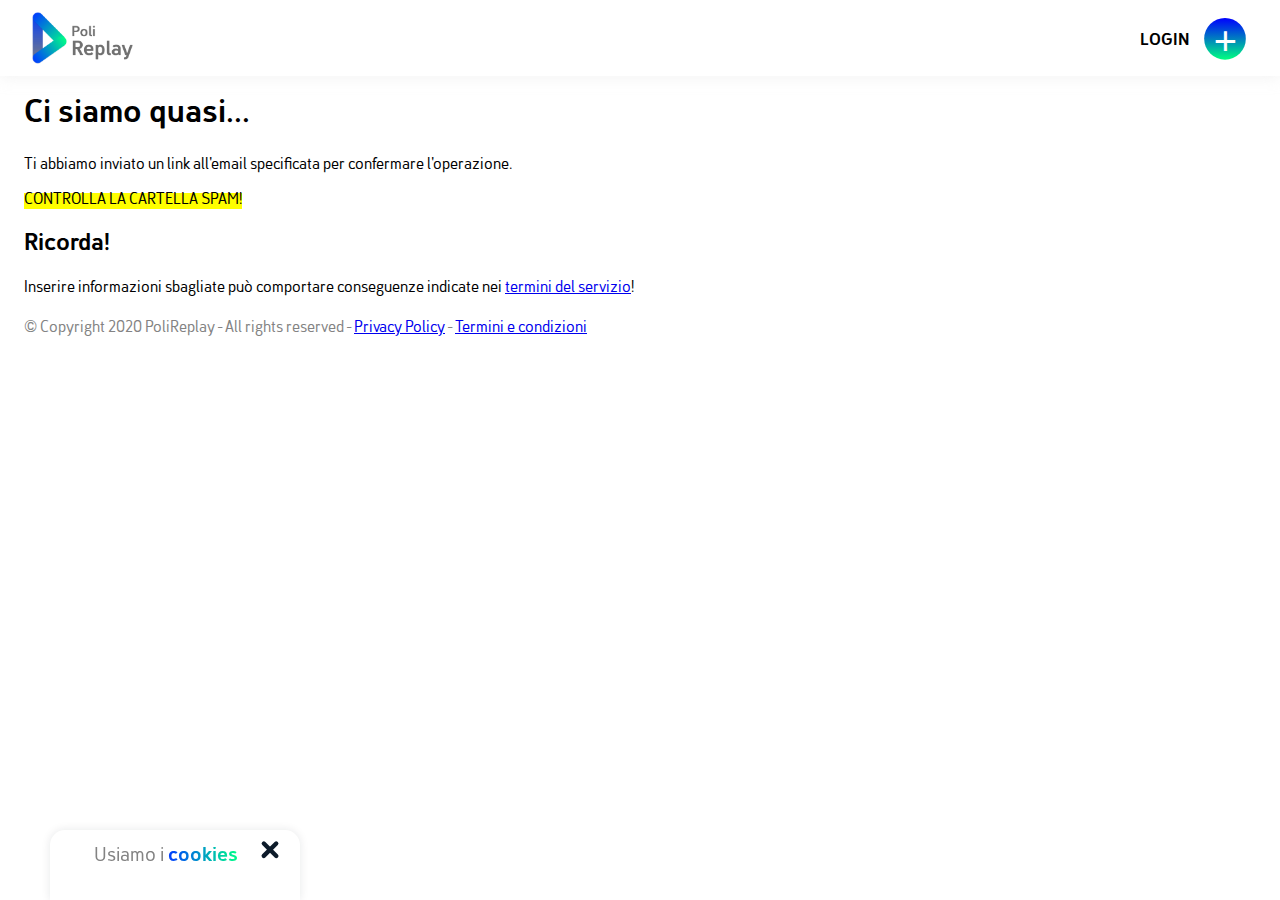
<file: emailconfirm.html>
<!DOCTYPE html>
<html lang="it">
<head>
    <meta charset="UTF-8">
    <title>Conferma via email - PoliReplay</title>
    <meta name="viewport" content="width=device-width, initial-scale=1" />
    <link rel="stylesheet" href="./styles/navbar.css">
    <link rel="stylesheet" href="./styles/footer.css">
    <link rel="stylesheet" href="./styles/cookiesalert.css">
    <script src="scripts/global.js"></script>

    <style>
        h1 { margin-left: 24px; }
        p { margin-left: 24px; }
        h2 { margin-left: 24px; }
    </style>
</head>
<body>
<!-- NAVBAR -->
<div class="NavBar">
    <div class="logo">
        <a href="https://www.polireplay.it">
            <img src="./assets/images/logo.png" alt="Logo" />
        </a>
    </div>
    <div class="menu">
        <ul>
            <!--<a title="PoliReplay Blog" class="purple-blog-btn" href="https://polireplay.it/blog"><p>BLOG</p></a>-->
            <a title="Login" id="login" class="purple-blog-btn" href="https://polireplay.it/login"><p>LOGIN</p></a>
                <a title="Cronologia" id="history" class="purple-blog-btn" href="https://polireplay.it/profile.php"><p>PROFILO</p></a>
                <script>
                    if(document.cookie.includes('PRAC') && document.cookie.includes('PRMC')){
                        document.getElementById('login').remove();
                    }
                    else {
                        document.getElementById('history').remove();
                    }
                </script>
            <!--<select name="lang" id="lang" onchange="language()">
                      <option value="it">🇮🇹</option>
                      <option value="en">🇬🇧</option>
                      <option value="zh">🇨🇳</option>
                  </select>-->
            <a class="purple-no-btn" href="add.html">
                <img id="plus" src="assets/images/plus.svg" alt="Add an event"/>
            </a>
        </ul>
    </div>
</div>

<h1>Ci siamo quasi...</h1>
<p>Ti abbiamo inviato un link all'email specificata per confermare l'operazione.</p>
<p><mark>CONTROLLA LA CARTELLA SPAM!</mark></p>
<h2>Ricorda!</h2>
<p>Inserire informazioni sbagliate può comportare conseguenze indicate nei <a href="termini.html">termini del servizio</a>!</p>

<!-- FOOTER -->
<div id="footbar">
    <p>© Copyright 2020 PoliReplay - All rights reserved -
        <a href="privacy.html" >Privacy Policy</a>
        -
        <a href="termini.html">Termini e condizioni</a>
    </p>
    <div class="cookie-alert">
        <p>Usiamo i
            <a href="privacy.html"> cookies</a>
        </p>
        <img onclick="document.getElementsByClassName('cookie-alert')[0].style.display = 'none';" src="./assets/images/close.svg" alt="close"/>
    </div>
</div>
</body>
</html>
</file>
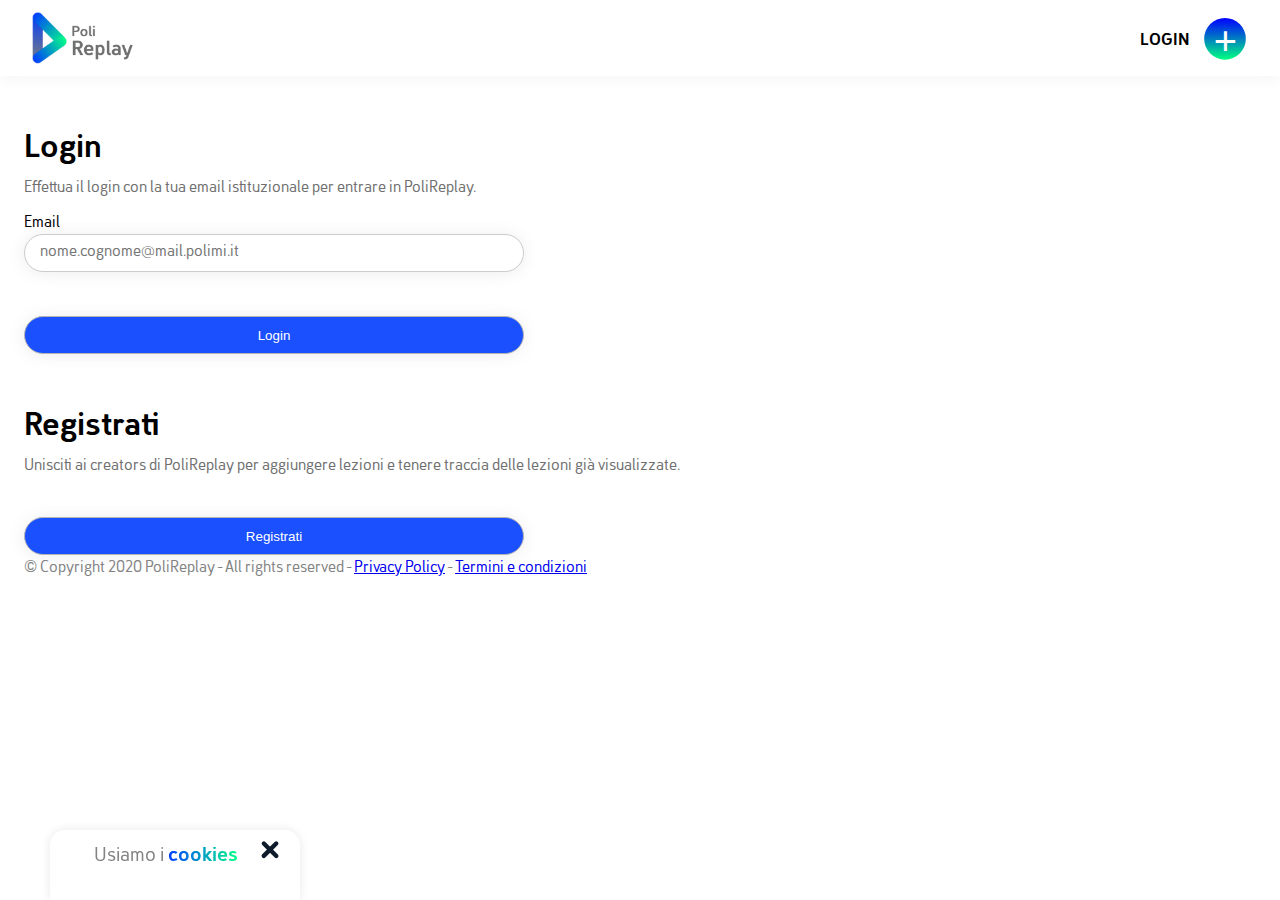
<file: login.html>
<!DOCTYPE html>
<html lang="it">
    <head>
        <title>Login - PoliReplay</title>
        <meta charset="utf-8" />
        <link rel="icon" href="./assets/images/favicon.ico" />
        <meta name="viewport" content="width=device-width, initial-scale=1" />
        <meta
        name="description"
        content="Esegui l'accesso a PoliReplay"
        />
        <link rel="manifest" href="./assets/manifest.json" />
        <meta property="og:type'" content="website">
        <meta property="og:url'" content="www.polireplay.it">
        <meta property="og:title'" content="Cerca e riguarda le lezioni - PoliReplay">
        <meta property="og:image'" content="https://polireplay.it/static/media/logo.f3108e60.png">
        <meta property="og:description'" content="Cerca, filtra e riguarda le lezioni online del Politecnico di Milano. Semplice, gratuito e veloce.">
        <script src="https://ajax.googleapis.com/ajax/libs/jquery/3.5.1/jquery.min.js"></script>
        <script src="./scripts/global.js"></script>
        <link rel="stylesheet" href="./styles/navbar.css">
        <link rel="stylesheet" href="./styles/news.css">
        <link rel="stylesheet" href="./styles/feed.css">
        <link rel="stylesheet" href="./styles/add.css">
        <link rel="stylesheet" href="./styles/footer.css">
        <link rel="stylesheet" href="./styles/cookiesalert.css">
        <script>
            function submit() {
                let email = document.getElementById('candidatura').value;
                if(email !== ''){
                    if(email.includes('@polimi.it') || email.includes('@mail.polimi.it')){
                        window.location.href = "https://polireplay.it/php/addlogin.php?email=" + email;
                    }
                    else {
                        alert('Inserisci solo una email istituzionale')
                    }
                }
                else {
                    alert("E' necessario inserire l'email");
                }
            }
        </script>
    </head>
    <body>
        <!-- NAVBAR -->
        <div class="NavBar">
            <div class="logo">
              <a href="https://www.polireplay.it">
                <img src="./assets/images/logo.png" alt="Logo" />
              </a>
            </div>
            <div class="menu">
              <ul>
                <!--<a title="PoliReplay Blog" class="purple-blog-btn" href="https://polireplay.it/blog"><p>BLOG</p></a>-->
                <a title="Login" id="login" class="purple-blog-btn" href="https://polireplay.it/login"><p>LOGIN</p></a>
                <a title="Cronologia" id="history" class="purple-blog-btn" href="https://polireplay.it/profile.php"><p>PROFILO</p></a>
                <script>
                    if(document.cookie.includes('PRAC') && document.cookie.includes('PRMC')){
                        document.getElementById('login').remove();
                    }
                    else {
                        document.getElementById('history').remove();
                    }
                </script>
                  <!--<select name="lang" id="lang" onchange="language()">
                      <option value="it">🇮🇹</option>
                      <option value="en">🇬🇧</option>
                      <option value="zh">🇨🇳</option>
                  </select>-->
                <a class="purple-no-btn" href="add.html">
                    <img id="plus" src="assets/images/plus.svg" alt="Add an event"/>
                </a>
              </ul>
            </div>
          </div>

        <h1 style="margin-top: 40px; padding-top: 16px; padding-left: 24px; padding-right: 16px; margin-left: 0px; margin-bottom: 0px; margin-right: 0px;" >Login</h1>
        <p style=" padding-left: 24px; padding-right: 16px; margin-top: 10px; color: rgb(112, 112, 112);" >Effettua il login con la tua email istituzionale per entrare in PoliReplay.</p>

        <label for="candidatura" style="margin-left: 24px;">Email</label>
        <input type="email" class="text-input" style="margin-left: 24px; width: calc(100% - 48px) !important; max-width: 500px;" id="candidatura" placeholder="nome.cognome@mail.polimi.it">
        <button id="bottone-login" style="background:rgb(27, 80, 255) !important; color: white; margin-top: 24px; margin-left: 24px; width: calc(100% - 48px) !important; max-width: 500px; height: 38px; box-shadow: 0px 1px 15px rgba(216, 216, 216, 0.473); border: 1px solid rgb(180, 180, 180); border-radius: 19px;" onclick="submit()">Login</button>

        <h1 style="margin-top: 40px; padding-top: 16px; padding-left: 24px; padding-right: 16px; margin-left: 0px; margin-bottom: 0px; margin-right: 0px;" >Registrati</h1>
        <p style=" padding-left: 24px; padding-right: 16px; margin-top: 10px; color: rgb(112, 112, 112);" >Unisciti ai creators di PoliReplay per aggiungere lezioni e tenere traccia delle lezioni già visualizzate.</p>
        <button id="bottone-signup" style="background:rgb(27, 80, 255) !important; color: white; margin-top: 24px; margin-left: 24px; width: calc(100% - 48px) !important; max-width: 500px; height: 38px; box-shadow: 0px 1px 15px rgba(216, 216, 216, 0.473); border: 1px solid rgb(180, 180, 180); border-radius: 19px;" onclick="location.href = 'join.html'">Registrati</button>

        <!-- FOOTER -->
        <div id="footbar">
            <p>© Copyright 2020 PoliReplay - All rights reserved -
                <a href="privacy.html" >Privacy Policy</a>
                -
                <a href="termini.html">Termini e condizioni</a>
            </p>
            <div class="cookie-alert">
                <p>Usiamo i
                    <a href="privacy.html"> cookies</a>
                </p>
                <img onclick="document.getElementsByClassName('cookie-alert')[0].style.display = 'none';" src="./assets/images/close.svg" alt="close"/>
            </div>
        </div>
    </body>
</html>
</file>
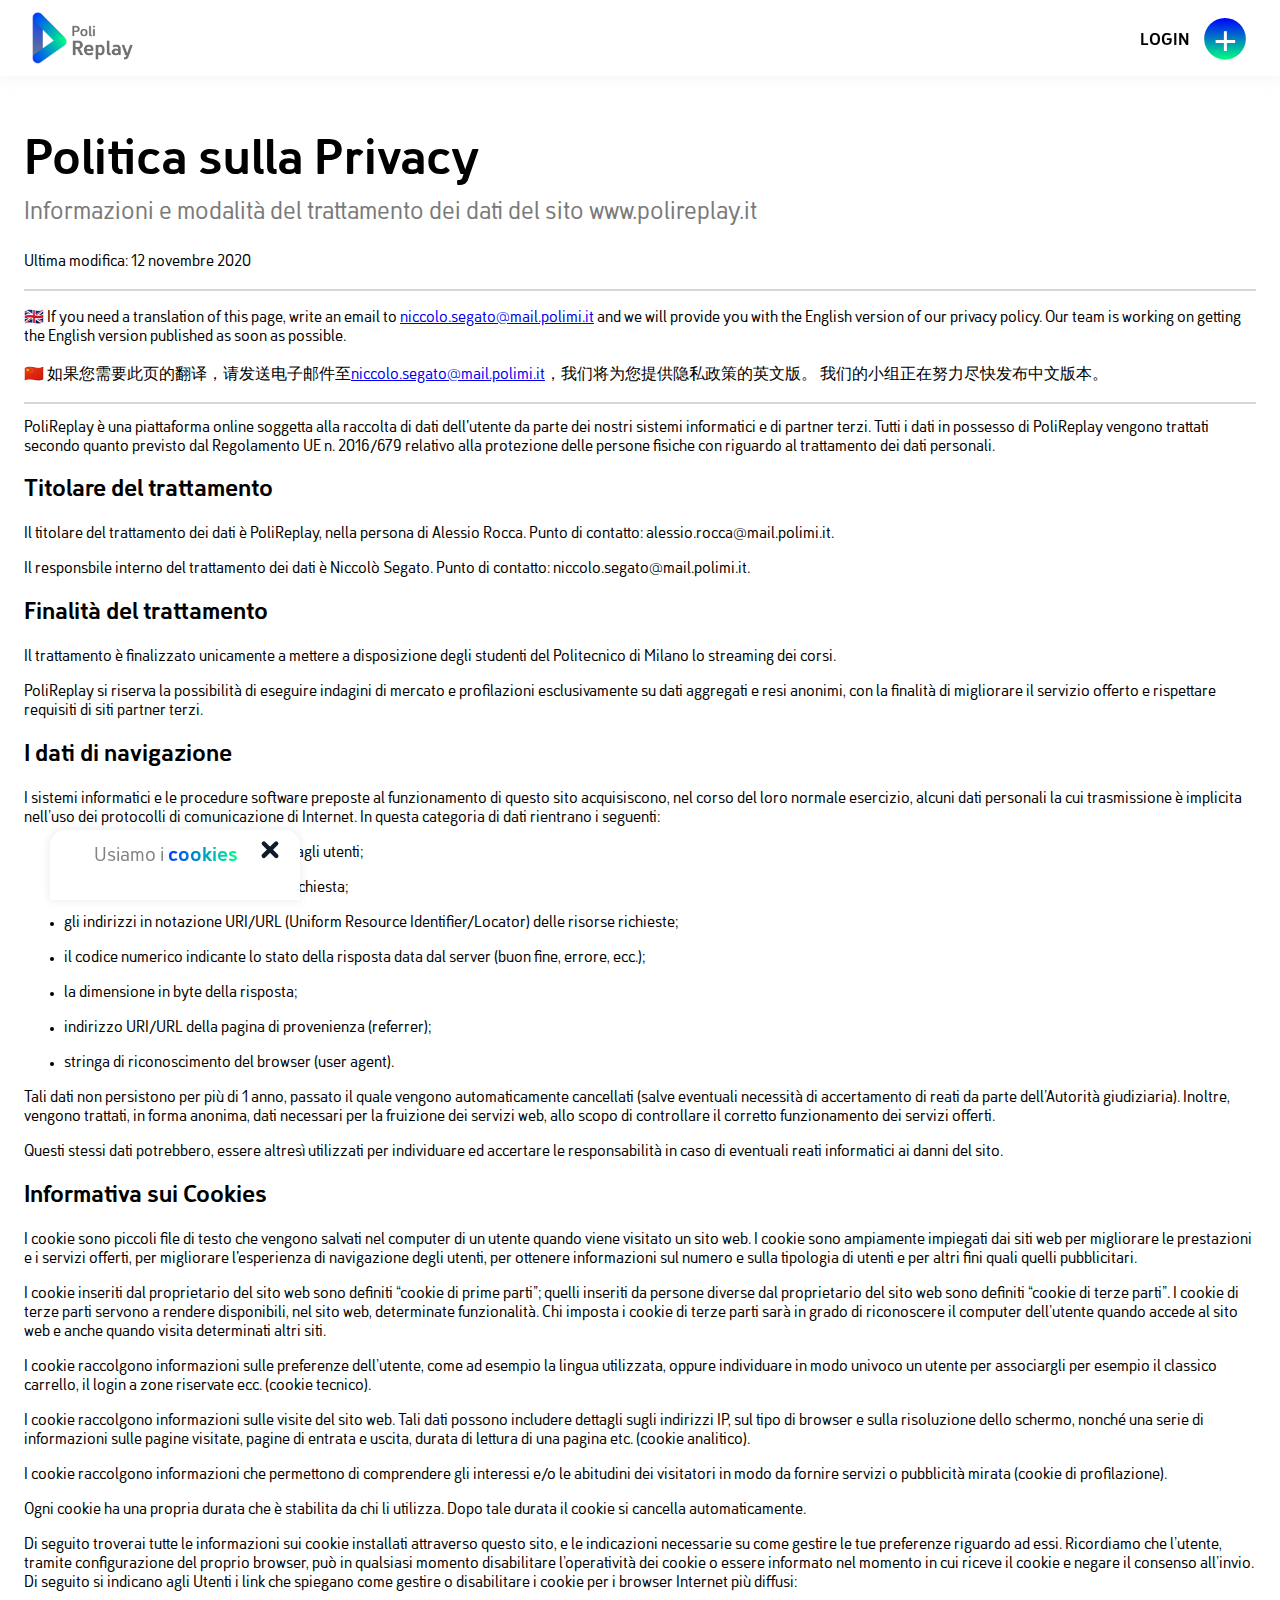
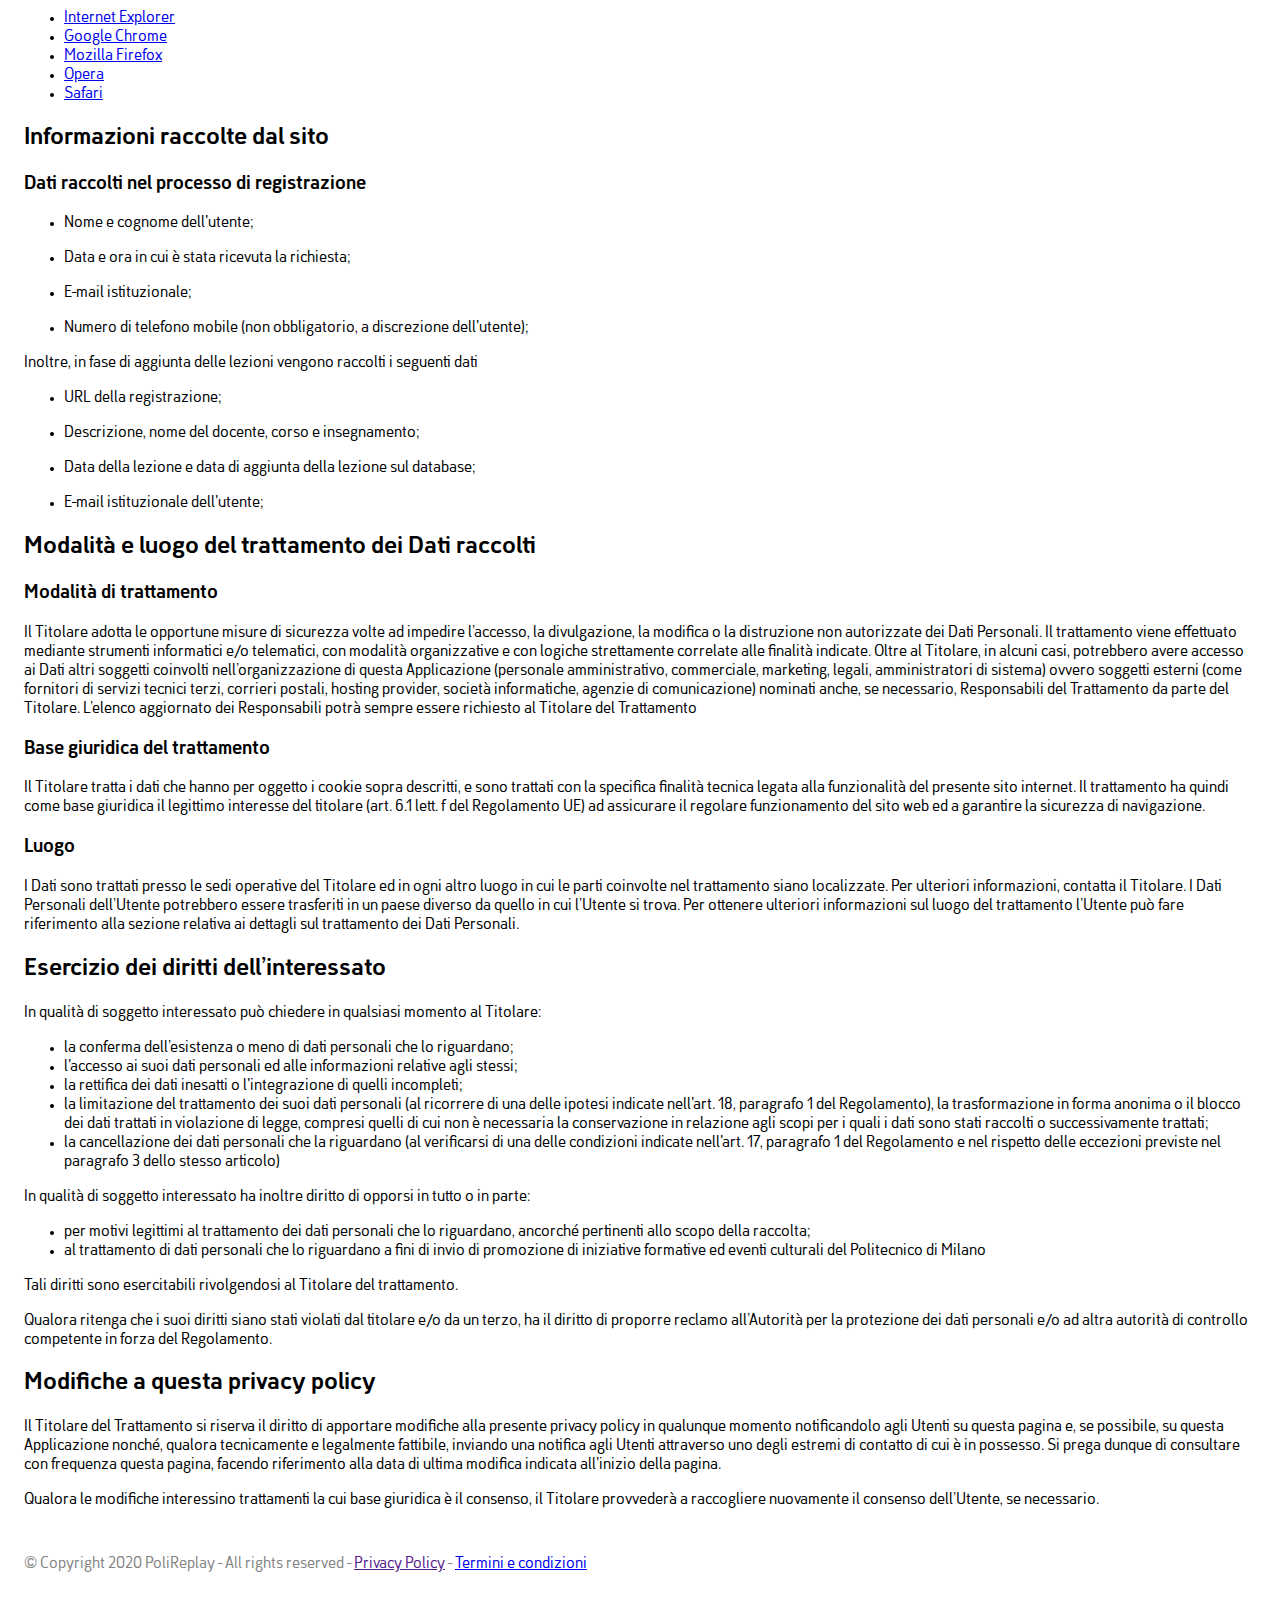
<file: privacy.html>
<!DOCTYPE html>
<html lang="it">
<head>
    <title>Privacy Policy - PoliReplay</title>
    <meta charset="utf-8" />
    <link rel="icon" href="./assets/images/favicon.ico" />
    <meta name="viewport" content="width=device-width, initial-scale=1" />
    <meta
            name="description"
            content="Guarda e aggiungi tutte le lezioni registrate del Politecnico di Milano"
    />
    <link rel="manifest" href="./assets/manifest.json" />
    <meta property="og:type'" content="website">
    <meta property="og:url'" content="www.polireplay.it/privacy">
    <meta property="og:title'" content="Privacy Policy - PoliReplay">
    <meta property="og:image'" content="https://polireplay.it/static/media/logo.f3108e60.png">
    <meta property="og:description'" content="Cerca, filtra e riguarda le lezioni online del Politecnico di Milano. Semplice, gratuito e veloce.">
    <script src="scripts/global.js"></script>
    <link rel="stylesheet" href="./styles/navbar.css">
    <link rel="stylesheet" href="./styles/privacy.css">
    <link rel="stylesheet" href="./styles/footer.css">
    <link rel="stylesheet" href="./styles/cookiesalert.css">
</head>
<body>
<!-- NAVBAR -->
<div class="NavBar">
    <div class="logo">
        <a href="https://www.polireplay.it">
            <img src="./assets/images/logo.png" alt="Logo" />
        </a>
    </div>
    <div class="menu">
        <ul>
            <!--<a title="PoliReplay Blog" class="purple-blog-btn" href="https://polireplay.it/blog"><p>BLOG</p></a>-->
            <a title="Login" id="login" class="purple-blog-btn" href="https://polireplay.it/login"><p>LOGIN</p></a>
                <a title="Cronologia" id="history" class="purple-blog-btn" href="https://polireplay.it/profile.php"><p>PROFILO</p></a>
                <script>
                    if(document.cookie.includes('PRAC') && document.cookie.includes('PRMC')){
                        document.getElementById('login').remove();
                    }
                    else {
                        document.getElementById('history').remove();
                    }
                </script>
            <!--<select name="lang" id="lang" onchange="language()">
                      <option value="it">🇮🇹</option>
                      <option value="en">🇬🇧</option>
                      <option value="zh">🇨🇳</option>
                  </select>-->
            <a class="purple-no-btn" href="add.html">
                <img id="plus" src="assets/images/plus.svg" alt="Add an event"></img>
            </a>
        </ul>
    </div>
</div>

<div class="privacy-container">
    <h1>Politica sulla Privacy</h1>
    <p id="sub-privacy">Informazioni e modalità del trattamento dei dati del sito www.polireplay.it</p>
    <p>Ultima modifica: 12 novembre 2020</p>
    <div class="divider"></div>

    <p>🇬🇧 If you need a translation of this page, write an email to <a href="mailto: niccolo.segato@mail.polimi.it">niccolo.segato@mail.polimi.it</a> and we will provide you with the English version of our privacy policy. Our team is working on getting the English version published as soon as possible.</p>
    <p>🇨🇳 如果您需要此页的翻译，请发送电子邮件至<a href="mailto: niccolo.segato@mail.polimi.it">niccolo.segato@mail.polimi.it</a>，我们将为您提供隐私政策的英文版。 我们的小组正在努力尽快发布中文版本。</p>

    <div class="divider"></div>

    <p>PoliReplay è una piattaforma online soggetta alla raccolta di dati dell'utente da parte dei nostri sistemi informatici e di partner terzi. Tutti i dati in possesso di PoliReplay vengono trattati secondo quanto previsto dal Regolamento UE n. 2016/679 relativo alla protezione delle persone fisiche con riguardo al trattamento dei dati personali.</p>

    <h2>Titolare del trattamento</h2>
    <p>Il titolare del trattamento dei dati è PoliReplay, nella persona di Alessio Rocca. Punto di contatto: alessio.rocca@mail.polimi.it.</p>
    <p>Il responsbile interno del trattamento dei dati è Niccolò Segato. Punto di contatto: niccolo.segato@mail.polimi.it.</p>

    <h2>Finalità del trattamento</h2>
    <p>Il trattamento è finalizzato unicamente a mettere a disposizione degli studenti del Politecnico di Milano lo streaming dei corsi.</p>
    <p>PoliReplay si riserva la possibilità di eseguire indagini di mercato e profilazioni esclusivamente su dati aggregati e resi anonimi, con la finalità di migliorare il servizio offerto e rispettare requisiti di siti partner terzi.</p>

    <h2>I dati di navigazione</h2>
    <p>I sistemi informatici e le procedure software preposte al funzionamento di questo sito acquisiscono, nel corso del loro normale esercizio, alcuni dati personali la cui trasmissione è implicita nell’uso dei protocolli di comunicazione di Internet. In questa categoria di dati rientrano i seguenti:</p>
    <ul>
        <li><p>indirizzi IP dei dispositivi utilizzati dagli utenti;</p></li>
        <li><p>data e ora in cui è stata ricevuta la richiesta;</p></li>
        <li><p>gli indirizzi in notazione URI/URL (Uniform Resource Identifier/Locator) delle risorse richieste;</p></li>
        <li><p>il codice numerico indicante lo stato della risposta data dal server (buon fine, errore, ecc.);</p></li>
        <li><p>la dimensione in byte della risposta;</p></li>
        <li><p>indirizzo URI/URL della pagina di provenienza (referrer);</p></li>
        <li><p>stringa di riconoscimento del browser (user agent).</p></li>
    </ul>
    <p>Tali dati non persistono per più di 1 anno, passato il quale vengono automaticamente cancellati (salve eventuali necessità di accertamento di reati da parte dell’Autorità giudiziaria). Inoltre, vengono trattati, in forma anonima, dati necessari per la fruizione dei servizi web, allo scopo di controllare il corretto funzionamento dei servizi offerti.</p>
    <p>Questi stessi dati potrebbero, essere altresì utilizzati per individuare ed accertare le responsabilità in caso di eventuali reati informatici ai danni del sito.</p>

    <h2>Informativa sui Cookies</h2>
    <p>I cookie sono piccoli file di testo che vengono salvati nel computer di un utente quando viene visitato un sito web. I cookie sono ampiamente impiegati dai siti web per migliorare le prestazioni e i servizi offerti, per migliorare l'esperienza di navigazione degli utenti, per ottenere informazioni sul numero e sulla tipologia di utenti e per altri fini quali quelli pubblicitari.</p>
    <p>I cookie inseriti dal proprietario del sito web sono definiti “cookie di prime parti”; quelli inseriti da persone diverse dal proprietario del sito web sono definiti “cookie di terze parti”. I cookie di terze parti servono a rendere disponibili, nel sito web, determinate funzionalità. Chi imposta i cookie di terze parti sarà in grado di riconoscere il computer dell’utente quando accede al sito web e anche quando visita determinati altri siti.</p>
    <p>I cookie raccolgono informazioni sulle preferenze dell’utente, come ad esempio la lingua utilizzata, oppure individuare in modo univoco un utente per associargli per esempio il classico carrello, il login a zone riservate ecc. (cookie tecnico).</p>
    <p>I cookie raccolgono informazioni sulle visite del sito web. Tali dati possono includere dettagli sugli indirizzi IP, sul tipo di browser e sulla risoluzione dello schermo, nonché una serie di informazioni sulle pagine visitate, pagine di entrata e uscita, durata di lettura di una pagina etc. (cookie analitico).</p>
    <p>I cookie raccolgono informazioni che permettono di comprendere gli interessi e/o le abitudini dei visitatori in modo da fornire servizi o pubblicità mirata (cookie di profilazione).</p>
    <p>Ogni cookie ha una propria durata che è stabilita da chi li utilizza. Dopo tale durata il cookie si cancella automaticamente.</p>
    <p>Di seguito troverai tutte le informazioni sui cookie installati attraverso questo sito, e le indicazioni necessarie su come gestire le tue preferenze riguardo ad essi.
        Ricordiamo che l’utente, tramite configurazione del proprio browser, può in qualsiasi momento disabilitare l’operatività dei cookie o essere informato nel momento in cui riceve il cookie e negare il consenso all’invio. Di seguito si indicano agli Utenti i link che spiegano come gestire o disabilitare i cookie per i browser Internet più diffusi:
    </p>
    <ul>
        <li><a href="http://windows.microsoft.com/it-IT/internet-explorer/delete-manage-cookie">Internet Explorer</a></li>
        <li><a href="https://support.google.com/chrome/answer/95647">Google Chrome</a></li>
        <li><a href="http://support.mozilla.org/it/kb/Gestione%20dei%20cookie">Mozilla Firefox</a></li>
        <li><a href="http://help.opera.com/Windows/10.00/it/cookies.html">Opera</a></li>
        <li><a href="https://support.apple.com/kb/PH19255">Safari</a></li>
    </ul>

    <h2>Informazioni raccolte dal sito</h2>
    <h3>Dati raccolti nel processo di registrazione</h3>
    <ul>
        <li><p>Nome e cognome dell'utente;</p></li>
        <li><p>Data e ora in cui è stata ricevuta la richiesta;</p></li>
        <li><p>E-mail istituzionale;</p></li>
        <li><p>Numero di telefono mobile (non obbligatorio, a discrezione dell'utente);</p></li>
    </ul>
    <p>Inoltre, in fase di aggiunta delle lezioni vengono raccolti i seguenti dati</p>
    <ul>
        <li><p>URL della registrazione;</p></li>
        <li><p>Descrizione, nome del docente, corso e insegnamento;</p></li>
        <li><p>Data della lezione e data di aggiunta della lezione sul database;</p></li>
        <li><p>E-mail istituzionale dell'utente;</p></li>
    </ul>

    <h2>Modalità e luogo del trattamento dei Dati raccolti</h2>
    <h3>Modalità di trattamento</h3>
    <p>Il Titolare adotta le opportune misure di sicurezza volte ad impedire l’accesso, la divulgazione, la modifica o la distruzione non autorizzate dei Dati Personali. Il trattamento viene effettuato mediante strumenti informatici e/o telematici, con modalità organizzative e con logiche strettamente correlate alle finalità indicate. Oltre al Titolare, in alcuni casi, potrebbero avere accesso ai Dati altri soggetti coinvolti nell’organizzazione di questa Applicazione (personale amministrativo, commerciale, marketing, legali, amministratori di sistema) ovvero soggetti esterni (come fornitori di servizi tecnici terzi, corrieri postali, hosting provider, società informatiche, agenzie di comunicazione) nominati anche, se necessario, Responsabili del Trattamento da parte del Titolare. L’elenco aggiornato dei Responsabili potrà sempre essere richiesto al Titolare del Trattamento</p>
    <h3>Base giuridica del trattamento</h3>
    <p>Il Titolare tratta i dati che hanno per oggetto i cookie sopra descritti, e sono trattati con la specifica finalità tecnica legata alla funzionalità del presente sito internet. Il trattamento ha quindi come base giuridica il legittimo interesse del titolare (art. 6.1 lett. f del Regolamento UE) ad assicurare il regolare funzionamento del sito web ed a garantire la sicurezza di navigazione.</p>
    <h3>Luogo</h3>
    <p>I Dati sono trattati presso le sedi operative del Titolare ed in ogni altro luogo in cui le parti coinvolte nel trattamento siano localizzate. Per ulteriori informazioni, contatta il Titolare. I Dati Personali dell’Utente potrebbero essere trasferiti in un paese diverso da quello in cui l’Utente si trova. Per ottenere ulteriori informazioni sul luogo del trattamento l’Utente può fare riferimento alla sezione relativa ai dettagli sul trattamento dei Dati Personali.</p>

    <h2>Esercizio dei diritti dell’interessato</h2>
    <p>In qualità di soggetto interessato può chiedere in qualsiasi momento al Titolare:</p>
    <ul>
        <li>la conferma dell’esistenza o meno di dati personali che lo riguardano;</li>
        <li>l'accesso ai suoi dati personali ed alle informazioni relative agli stessi;</li>
        <li>la rettifica dei dati inesatti o l'integrazione di quelli incompleti;</li>
        <li>la limitazione del trattamento dei suoi dati personali (al ricorrere di una delle ipotesi indicate nell'art. 18, paragrafo 1 del Regolamento), la trasformazione in forma anonima o il blocco dei dati trattati in violazione di legge, compresi quelli di cui non è necessaria la conservazione in relazione agli scopi per i quali i dati sono stati raccolti o successivamente trattati;</li>
        <li>la cancellazione dei dati personali che la riguardano (al verificarsi di una delle condizioni indicate nell'art. 17, paragrafo 1 del Regolamento e nel rispetto delle eccezioni previste nel paragrafo 3 dello stesso articolo)</li>
    </ul>
    <p>In qualità di soggetto interessato ha inoltre diritto di opporsi in tutto o in parte:</p>
    <ul>
        <li>per motivi legittimi al trattamento dei dati personali che lo riguardano, ancorché pertinenti allo scopo della raccolta;</li>
        <li>al trattamento di dati personali che lo riguardano a fini di invio di promozione di iniziative formative ed eventi culturali del Politecnico di Milano</li>
    </ul>
    <p>Tali diritti sono esercitabili rivolgendosi al Titolare del trattamento.</p>
    <p>Qualora ritenga che i suoi diritti siano stati violati dal titolare e/o da un terzo, ha il diritto di proporre reclamo all’Autorità per la protezione dei dati personali e/o ad altra autorità di controllo competente in forza del Regolamento.</p>

    <h2>Modifiche a questa privacy policy</h2>
    <p>Il Titolare del Trattamento si riserva il diritto di apportare modifiche alla presente privacy policy in qualunque momento notificandolo agli Utenti su questa pagina e, se possibile, su questa Applicazione nonché, qualora tecnicamente e legalmente fattibile, inviando una notifica agli Utenti attraverso uno degli estremi di contatto di cui è in possesso. Si prega dunque di consultare con frequenza questa pagina, facendo riferimento alla data di ultima modifica indicata all'inizio della pagina.</p>
    <p>Qualora le modifiche interessino trattamenti la cui base giuridica è il consenso, il Titolare provvederà a raccogliere nuovamente il consenso dell’Utente, se necessario.</p>

</div>

<!-- FOOTER -->
<div id="footbar">
    <p>© Copyright 2020 PoliReplay - All rights reserved -
        <a href="" >Privacy Policy</a>
        -
        <a href="termini.html">Termini e condizioni</a>
    </p>
    <div class="cookie-alert">
        <p>Usiamo i
            <a href="privacy.html"> cookies</a>
        </p>
        <img onclick="document.getElementsByClassName('cookie-alert')[0].style.display = 'none';" src="./assets/images/close.svg" alt="close"/>
    </div>
</div>

</body>
</html>
</file>
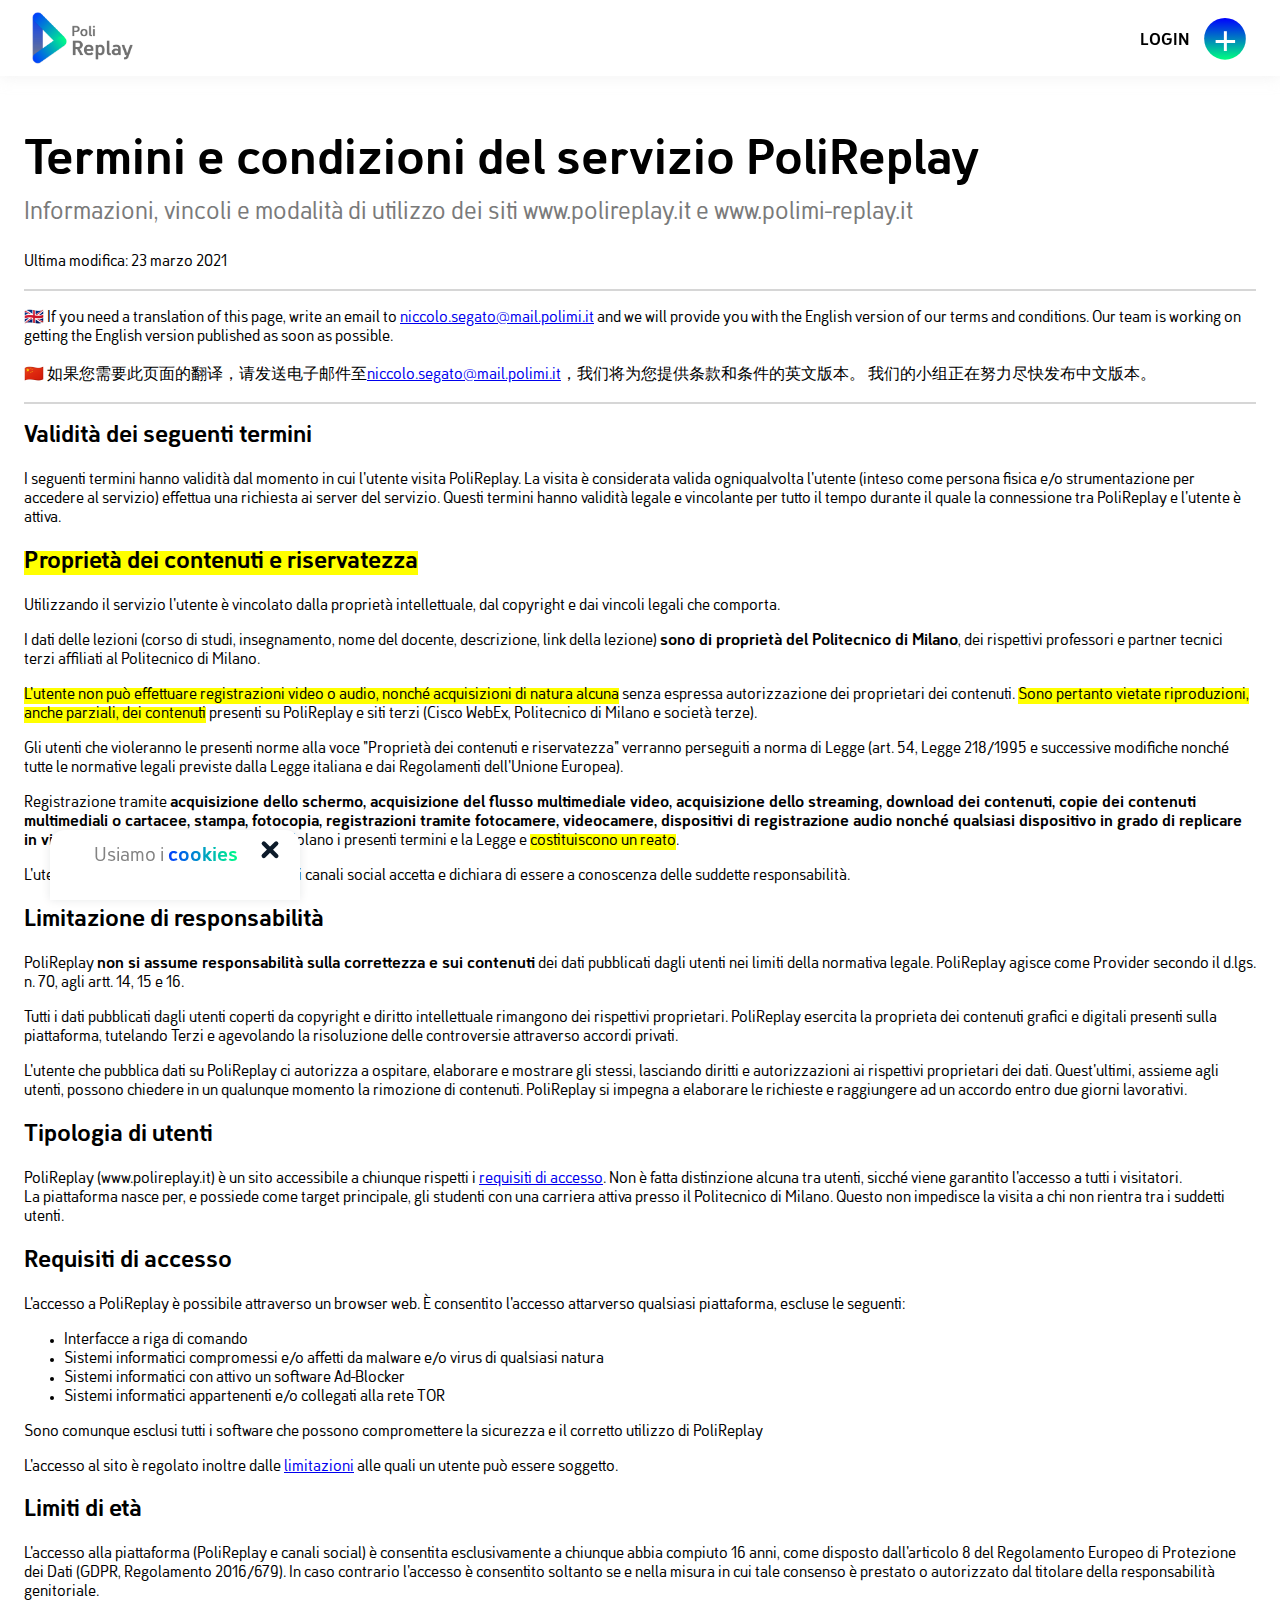
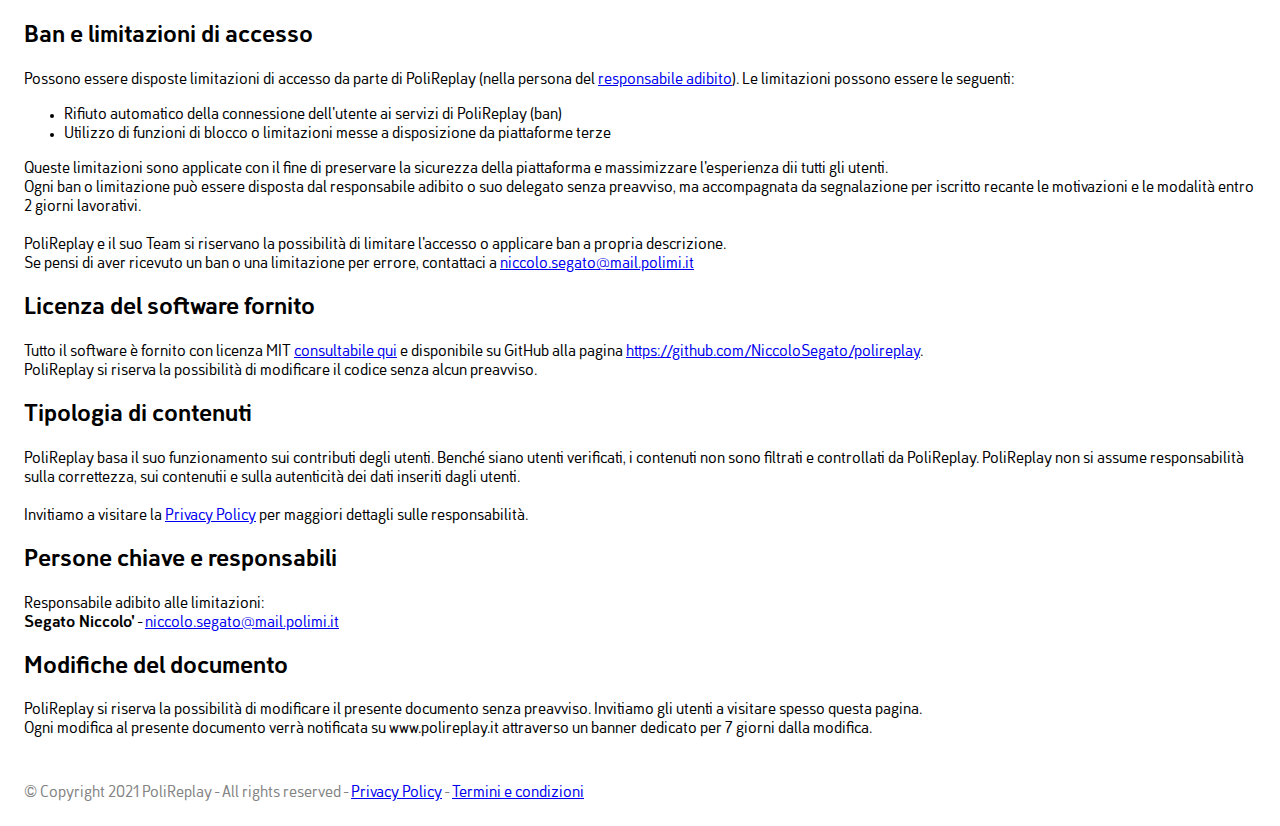
<file: termini.html>
<!DOCTYPE html>
<html lang="it">
<head>
    <meta charset="UTF-8">
    <title>Termini e condizioni - PoliReplay</title>
    <link rel="icon" href="./assets/images/favicon.ico" />
    <meta name="viewport" content="width=device-width, initial-scale=1" />
    <meta
            name="description"
            content="Guarda e aggiungi tutte le lezioni registrate del Politecnico di Milano"
    />
    <link rel="manifest" href="./assets/manifest.json" />
    <meta property="og:type'" content="website">
    <meta property="og:url'" content="www.polireplay.it/add">
    <meta property="og:title'" content="Aggiungi una nuova lezione - PoliReplay">
    <meta property="og:image'" content="https://polireplay.it/static/media/logo.f3108e60.png">
    <meta property="og:description'" content="Cerca, filtra e riguarda le lezioni online del Politecnico di Milano. Semplice, gratuito e veloce.">
    <script src="scripts/data.js"></script>
    <script src="scripts/add.js"></script>
    <script src="scripts/global.js"></script>
    <link rel="stylesheet" href="./styles/navbar.css">
    <link rel="stylesheet" href="./styles/privacy.css">
    <link rel="stylesheet" href="./styles/footer.css">
    <link rel="stylesheet" href="./styles/cookiesalert.css">
</head>
<body>
<!-- NAVBAR -->
<div class="NavBar">
    <div class="logo">
        <a href="https://www.polireplay.it">
            <img src="./assets/images/logo.png" alt="Logo" />
        </a>
    </div>
    <div class="menu">
        <ul>
            <!--<a title="PoliReplay Blog" class="purple-blog-btn" href="https://polireplay.it/blog"><p>BLOG</p></a>-->
            <a title="Login" id="login" class="purple-blog-btn" href="https://polireplay.it/login"><p>LOGIN</p></a>
                <a title="Cronologia" id="history" class="purple-blog-btn" href="https://polireplay.it/profile.php"><p>PROFILO</p></a>
                <script>
                    if(document.cookie.includes('PRAC') && document.cookie.includes('PRMC')){
                        document.getElementById('login').remove();
                    }
                    else {
                        document.getElementById('history').remove();
                    }
                </script>
            <!--<select name="lang" id="lang" onchange="language()">
                      <option value="it">🇮🇹</option>
                      <option value="en">🇬🇧</option>
                      <option value="zh">🇨🇳</option>
                  </select>-->
            <a class="purple-no-btn" href="add.html">
                <img id="plus" src="assets/images/plus.svg" alt="Add an event"/>
            </a>
        </ul>
    </div>
</div>
<div class="privacy-container">
    <h1>Termini e condizioni del servizio PoliReplay</h1>
    <p id="sub-privacy">Informazioni, vincoli e modalità di utilizzo dei siti www.polireplay.it e www.polimi-replay.it</p>
    <p>Ultima modifica: 23 marzo 2021</p>
    <div class="divider"></div>

    <p>🇬🇧 If you need a translation of this page, write an email to <a href="mailto: niccolo.segato@mail.polimi.it">niccolo.segato@mail.polimi.it</a> and we will provide you with the English version of our terms and conditions. Our team is working on getting the English version published as soon as possible.</p>
    <p>🇨🇳 如果您需要此页面的翻译，请发送电子邮件至<a href="mailto: niccolo.segato@mail.polimi.it">niccolo.segato@mail.polimi.it</a>，我们将为您提供条款和条件的英文版本。 我们的小组正在努力尽快发布中文版本。</p>

    <div class="divider"></div>

    <h2>Validità dei seguenti termini</h2>
    <p>I seguenti termini hanno validità dal momento in cui l'utente visita PoliReplay. La visita è considerata valida ogniqualvolta l'utente (inteso come persona fisica e/o strumentazione per accedere al servizio) effettua una richiesta ai server del servizio.
        Questi termini hanno validità legale e vincolante per tutto il tempo durante il quale la connessione tra PoliReplay e l'utente è attiva.
    </p>

    <h2><mark>Proprietà dei contenuti e riservatezza</mark></h2>
    <p>Utilizzando il servizio l'utente è vincolato dalla proprietà intellettuale, dal copyright e dai vincoli legali che comporta.</p>
    <p>I dati delle lezioni (corso di studi, insegnamento, nome del docente, descrizione, link della lezione) <b>sono di proprietà del Politecnico di Milano</b>, dei rispettivi professori e partner tecnici terzi affiliati al Politecnico di Milano.</p>
    <p><mark>L'utente non può effettuare registrazioni video o audio, nonché acquisizioni di natura alcuna</mark> senza espressa autorizzazione dei proprietari dei contenuti. <mark>Sono pertanto vietate riproduzioni, anche parziali, dei contenuti</mark> presenti su PoliReplay e siti terzi (Cisco WebEx, Politecnico di Milano e società terze).</p>
    <p>Gli utenti che violeranno le presenti norme alla voce "Proprietà dei contenuti e riservatezza" verranno perseguiti a norma di Legge (art. 54, Legge 218/1995 e successive modifiche nonché tutte le normative legali previste dalla Legge italiana e dai Regolamenti dell'Unione Europea).</p>
    <p>Registrazione tramite <b>acquisizione dello schermo, acquisizione del flusso multimediale video, acquisizione dello streaming, download dei contenuti, copie dei contenuti multimediali o cartacee, stampa, fotocopia, registrazioni tramite fotocamere, videocamere, dispositivi di registrazione audio nonché qualsiasi dispositivo in grado di replicare in via analogica o digitale i contenuti</b> violano i presenti termini e la Legge e <mark>costituiscono un reato</mark>.</p>
    <p>L'utente che utilizza PoliReplay e tutti i suoi canali social accetta e dichiara di essere a conoscenza delle suddette responsabilità.</p>

    <h2>Limitazione di responsabilità</h2>
    <p>PoliReplay <b>non si assume responsabilità sulla correttezza e sui contenuti</b> dei dati pubblicati dagli utenti nei limiti della normativa legale. PoliReplay agisce come Provider secondo il d.lgs. n. 70, agli artt. 14, 15 e 16.</p>
    <p>Tutti i dati pubblicati dagli utenti coperti da copyright e diritto intellettuale rimangono dei rispettivi proprietari. PoliReplay esercita la proprieta dei contenuti grafici e digitali presenti sulla piattaforma, tutelando Terzi e agevolando la risoluzione delle controversie attraverso accordi privati.</p>
    <p>L'utente che pubblica dati su PoliReplay ci autorizza a ospitare, elaborare e mostrare gli stessi, lasciando diritti e autorizzazioni ai rispettivi proprietari dei dati. Quest'ultimi, assieme agli utenti, possono chiedere in un qualunque momento la rimozione di contenuti. PoliReplay si impegna a elaborare le richieste e raggiungere ad un accordo entro due giorni lavorativi.</p>

    <h2>Tipologia di utenti</h2>
    <p>PoliReplay (www.polireplay.it) è un sito accessibile a chiunque rispetti i <a href="#requisiti">requisiti di accesso</a>.
        Non è fatta distinzione alcuna tra utenti, sicché viene garantito l'accesso a tutti i visitatori.<br/>La piattaforma
        nasce per, e possiede come target principale, gli studenti con una carriera attiva presso il Politecnico di Milano.
        Questo non impedisce la visita a chi non rientra tra i suddetti utenti.</p>

    <h2 id="#requisiti">Requisiti di accesso</h2>
    <p>L'accesso a PoliReplay è possibile attraverso un browser web. È consentito l'accesso attarverso qualsiasi piattaforma, escluse le seguenti:</p>
    <ul>
        <li>Interfacce a riga di comando</li>
        <li>Sistemi informatici compromessi e/o affetti da malware e/o virus di qualsiasi natura</li>
        <li>Sistemi informatici con attivo un software Ad-Blocker</li>
        <li>Sistemi informatici appartenenti e/o collegati alla rete TOR</li>
    </ul>
    <p>Sono comunque esclusi tutti i software che possono compromettere la sicurezza e il corretto utilizzo di PoliReplay</p>
    <p>L'accesso al sito è regolato inoltre dalle <a href="#limitazioni">limitazioni</a> alle quali un utente può essere soggetto.</p>

    <h2>Limiti di età</h2>
    <p>L'accesso alla piattaforma (PoliReplay e canali social) è consentita esclusivamente a chiunque abbia compiuto 16 anni, come disposto dall'articolo 8 del Regolamento Europeo di Protezione dei Dati (GDPR, Regolamento 2016/679).
        In caso contrario l'accesso è consentito soltanto se e nella misura in cui tale consenso è prestato o autorizzato dal titolare della responsabilità genitoriale.
    </p>

    <h2 id="limitazioni">Ban e limitazioni di accesso</h2>
    <p>Possono essere disposte limitazioni di accesso da parte di PoliReplay (nella persona del <a href="#team">responsabile adibito</a>). Le limitazioni possono essere le seguenti:</p>
    <ul>
        <li>Rifiuto automatico della connessione dell'utente ai servizi di PoliReplay (ban)</li>
        <li>Utilizzo di funzioni di blocco o limitazioni messe a disposizione da piattaforme terze</li>
    </ul>
    <p>Queste limitazioni sono applicate con il fine di preservare la sicurezza della piattaforma e massimizzare l'esperienza dii tutti gli utenti.
        <br/>Ogni ban o limitazione può essere disposta dal responsabile adibito o suo delegato senza preavviso, ma accompagnata da segnalazione per iscritto recante le motivazioni e le modalità entro 2 giorni lavorativi.<br></br>
        PoliReplay e il suo Team si riservano la possibilità di limitare l'accesso o applicare ban a propria descrizione.<br/>
        Se pensi di aver ricevuto un ban o una limitazione per errore, contattaci a <a href="mailto:niccolo.segato@mail.polimi.it">niccolo.segato@mail.polimi.it</a>
    </p>

    <h2>Licenza del software fornito</h2>
    <p>Tutto il software è fornito con licenza MIT <a href="https://raw.githubusercontent.com/NiccoloSegato/polireplay/main/LICENSE" title="Disonpibile qui">consultabile qui</a> e disponibile su GitHub alla pagina <a href="https://github.com/NiccoloSegato/polireplay" title="GitHub Repository">https://github.com/NiccoloSegato/polireplay</a>.<br/>PoliReplay si riserva la possibilità di modificare il codice senza alcun preavviso.</p>

    <h2>Tipologia di contenuti</h2>
    <p>PoliReplay basa il suo funzionamento sui contributi degli utenti. Benché siano utenti verificati, i contenuti non sono filtrati e controllati da PoliReplay. PoliReplay non si assume responsabilità sulla correttezza, sui contenutii e sulla autenticità dei dati inseriti dagli utenti.<br></br>
        Invitiamo a visitare la <a href="privacy.html">Privacy Policy</a> per maggiori dettagli sulle responsabilità.</p>

    <h2>Persone chiave e responsabili</h2>
    <p>Responsabile adibito alle limitazioni:
        <br/><b>Segato Niccolo'</b> - <a href="mailto:niccolo.segato@mail.polimi.it">niccolo.segato@mail.polimi.it</a></p>

    <h2>Modifiche del documento</h2>
    <p>PoliReplay si riserva la possibilità di modificare il presente documento senza preavviso. Invitiamo gli utenti a visitare spesso questa pagina.<br/>
        Ogni modifica al presente documento verrà notificata su www.polireplay.it attraverso un banner dedicato per 7 giorni dalla modifica.</p>
</div>
<!-- FOOTER -->
<div id="footbar">
    <p>© Copyright 2021 PoliReplay - All rights reserved -
        <a href="privacy.html" >Privacy Policy</a>
        -
        <a href="termini.html">Termini e condizioni</a>
    </p>
    <div class="cookie-alert">
        <p>Usiamo i
            <a href="privacy.html"> cookies</a>
        </p>
        <img onclick="document.getElementsByClassName('cookie-alert')[0].style.display = 'none';" src="./assets/images/close.svg" alt="close"/>
    </div>
</div>
</body>
</html>
</file>
<file: styles/navbar.css>
@font-face {
    font-family: Finador;
    src: url("../assets/fonts/Finador-Medium.otf");
    font-weight: medium;
}
@font-face {
    font-family: Finador;
    src: url("../assets/fonts/Finador-Bold.otf");
    font-weight: bold;
}
@font-face {
    font-family: Finador;
    src: url("../assets/fonts/Finador-Regular.otf");
}

body {
    padding: 0;
    margin: 0;
    font-family: Finador;
}

.NavBar{
    position: sticky;
    top: 0;
    width: 100%;
    height: 76px;
    overflow: hidden;
    display: flex;
    justify-content: space-between;
    box-shadow: 0px 1px 15px rgba(216, 216, 216, 0.342);
    z-index: 100;
    background-color: white;
}

.logo {
    width: 360px;
    height: 56px;
    padding-top: 10px;
    padding-bottom: 10px;
}
.logo a {
    height: 100%;
    width: 360px;
}
.logo img {
    height: 100%;
    margin-left: 30px;
}
.menu {
    display: block;
    list-style-type: none;
    padding-top: 10px;
    margin-right: 30px;
}
.menu ul {
    list-style-type: none;
    display: flex;
    margin: 0;
    padding-top: 15px;
}
.purple-blog-btn {
    text-decoration: none;
    padding-bottom: 8px;
    padding-top: 0px;
    margin-top: 7px;
    padding-left: 30px;
    margin-right: 10px;
}
.purple-blog-btn p {
    color: black;
    padding-top: 0px;
    margin-top: 0px;
    font-weight: bold;
    font-size: 17px;
}

#plus {
    width: 50px;
    height: 50px;
    margin-top: -8px;
}
.marginer {
    padding-left: 24px;
    padding-right: 24px;
    max-width: 500px;
}

.universal-btn {
    box-shadow: 0 1px 15px rgba(216, 216, 216, 0.473);
    border-color: rgb(204, 204, 204);
    margin-right: 8px;
    padding: 10px;
    border-radius: 20px;
    background: none;
    color: inherit;
    border-width: 1px;
    border-style: solid;
    margin-bottom: 30px;
    cursor: pointer;
}

/* search */
.select2-selection {
    border-radius: 19px !important;
    box-shadow: 0px 1px 15px rgba(216, 216, 216, 0.473);
    height: 38px !important;
    border-color: rgb(204, 204, 204) !important;
}
.select2-selection__rendered {
    height: 100%;
    display: flex !important;
    align-items: center;
}

#lang {
    box-shadow: 0px 1px 15px rgba(216, 216, 216, 0.473);
    border-color: rgb(204, 204, 204);
    padding: 5px;
    border-radius: 5px;
    height: 32px;
    margin-right: 10px;
}
</file>
<file: styles/footer.css>
#footbar {
    width: 100%;
    height: 34px;
    color: rgb(131, 131, 131);
    margin-bottom: 12px;
}
#footbar p {
    padding-left: 24px;
    padding-top: 5px;
    padding-right: 12px;
    margin: 0px;
}
@media screen and (max-width: 600px) {
    #footbar {
        width: 100%;
        height: 34px;
        color: rgb(131, 131, 131);
        margin-bottom: 24px;
    }
}
</file>
<file: styles/cookiesalert.css>
.cookie-alert {
    position: fixed;
    bottom: 0px;
    left: 50px;
    width: 210px;
    height: 50px;
    background-color: white;
    box-shadow: 0px 0px 10px rgba(21, 33, 41, 0.1);
    display: flex;
    flex-direction: row;
    justify-content: space-between;
    border-top-left-radius: 15px;
    border-top-right-radius: 15px;
    align-content: center;
    padding-top: 10px;
    padding-bottom: 10px;
    padding-left: 20px;
    padding-right: 20px;
    z-index: 1000 !important;
}
.cookie-alert p {
    margin-top: auto;
    margin-bottom: auto;
    font-size: 20px;
}
.cookie-alert img:hover {
    cursor: pointer;
}
.cookie-alert img {
    width: 20px;
    height: 20px;
}
.cookie-alert a {
    text-decoration: none;
    background: -webkit-linear-gradient(left, rgba(0,60,255,1), rgba(0,255,136,1));
    -webkit-background-clip: text;
    -webkit-text-fill-color: transparent;
    font-weight: bold;
}

/* On screens that are 600px or less */
@media screen and (max-width: 600px) {
    .cookie-alert {
        left: 20px;
    }
}
</file>
<file: styles/news.css>
.news-big {
    padding-top: 0px!important;
    padding: 24px;
}
#news {
    flex-direction: row;
    justify-content: left;
    overflow: hidden;
    box-shadow: 0px 1px 15px rgba(216, 216, 216, 0.342);
    cursor: auto !important;
}
#news img {
    object-fit: cover;
    height: 175px;
    width: 100%;
    max-width: 250px;
}
#news2 {
    flex-direction: row;
    justify-content: left;
    overflow: hidden;
    box-shadow: 0px 1px 15px rgba(216, 216, 216, 0.342);
    cursor: auto !important;
}
#news2 img {
    object-fit: cover;
    height: 175px;
    width: 100%;
    max-width: 250px;
}
.news-container {
    padding: 12px;
}

/* On screens that are 1000px or less */
@media screen and (max-width: 600px) {
    #news {
        flex-direction: column;
    }
    #news img {
        max-width: 100%;
    }
    #news2 {
        flex-direction: column;
    }
    #news2 img {
        max-width: 100%;
    }
}
</file>
<file: styles/feed.css>
#feed-container {
    padding-top: 0px!important;
    padding: 24px;
}
.subdiv {
    text-decoration: none;
    overflow: hidden;
    box-shadow: 0px 1px 15px rgba(216, 216, 216, 0.342);
    cursor: pointer;
    display: flex;
    border-radius: 8px;
    margin-top: 10px;
    max-height: 500px;
    position: relative;
}
.border-img {
    width: 4px;
    height: 100%;
    object-fit: cover;
    position: absolute;
}
.feed-element {
    text-decoration: none;
    padding-left: 10px;
    text-decoration: none;
    color: black !important;
}

.user_lbl {
    color: rgb(112, 112, 112);
    margin-bottom: 5px;
}
.grey {
    color: transparent;
    margin-bottom: 5px;
    background-color: rgb(231, 231, 231);
}
.insegnamento_lbl {
    font-weight: bold;
    font-size: 30px;
    margin: 0px;
}
.anno_lbl {
    background-color: blue;
    border-radius: 4px;
    color: white;
    font-size: 12px;
    font-weight: bold;
    width: 60px;
    text-align: center;
    padding-top: 7px;
    padding-bottom: 2px;
    height: 19px;
    vertical-align: middle;
}
.aligned {
    display: flex;
}
.titolo_lbl {
    font-style: italic;
}
.prof_lbl {
    margin: 0px;
    color: rgb(112, 112, 112);
}

.next-page-btn {
    box-shadow: 0 1px 15px rgba(216, 216, 216, 0.473);
    border-color: rgb(204, 204, 204);
    margin-left: 24px;
    padding: 10px;
    border-radius: 10px;
    background: none;
    color: inherit;
    border-width: 1px;
    border-style: solid;
    margin-bottom: 30px;
    visibility: hidden;
}

#calltoaction {
    background: linear-gradient(90deg, rgba(0, 60, 255, 1) 0%, rgba(0, 255, 136, 1) 100%);
    color: white;
    border-radius: 8px;
    margin-left: 24px;
    width: calc(100% - 96px);
}

#newlesson {
    padding: 24px;
}
#internal-col {
    padding: 4px;
    border-radius: 8px;
    background: linear-gradient(90deg, rgba(0, 60, 255, 1) 0%, rgba(0, 255, 136, 1) 100%);
}
#internal-white {
    padding: 16px;
    border-radius: 8px;
    background: white;
}

.text-input {
    width: calc(100% - 8px);
    height: 38px;
    display: flex;
    box-sizing: border-box;
    margin-bottom: 20px;
    padding: 5px 15px;
    border-radius: 19px;
    border-width: 1px;
    border-color: rgb(204, 204, 204);
    border-style: solid;
    box-shadow: 0px 1px 15px rgba(216, 216, 216, 0.473);
    font-size: 16px;
    font-family: Finador;
    outline: none;
    max-width: 600px;
  }

  #bottone-aggiungi {
    height: 38px;
    width: calc(100% - 8px);
    color: white;
    background: linear-gradient(90deg, rgba(0, 60, 255, 1) 0%, rgba(0, 255, 136, 1) 100%);
    border-width: 0;
    border-radius: 20px;
    box-shadow: 0 1px 15px rgba(216, 216, 216, 0.473);
    text-align: center;
    font-size: 16px;
    font-family: Finador;
    outline: none;
    max-width: 100px;
  }

/* ALGOLIA */
.ais-Hits-item {
    padding: 0 !important;
    box-shadow: none !important;
    border: none !important;
    width: calc(100% - 48px) !important;
    margin-left: 24px !important;
}
.ais-Hits-list {
    margin-top: 0 !important;
    margin-left: 0 !important;
    display: block !important;
}
#pagination {
    margin-top: 20px;
}
.ais-Pagination-link {
    color: black !important;
}
.ais-Pagination-item.ais-Pagination-item--page.ais-Pagination-item--selected {
    background: linear-gradient(90deg, rgba(0, 60, 255, 1) 0%, rgba(0, 255, 136, 1) 100%);
    overflow: hidden !important;
    border-radius: 4px;
}
.ais-Pagination-item.ais-Pagination-item--page.ais-Pagination-item--selected a.ais-Pagination-link {
    background-color: transparent !important;
    border-color: black !important;
    color: white !important;
}
</file>
<file: styles/add.css>
.big-container {
    padding: 24px;
    display: flex;
}

.contenitore {
  margin-bottom: 24px;
}

.alert-banner {
  width: calc(100% - 8px);
  margin-left: 8px;
}

.titolo {
  margin-top: 16px;
  margin-right: 16px;
  margin-bottom: 0;
}

.sottotitolo {
  margin-left: 8px;
  margin-right: 16px;
  margin-top: 10px;
}

.text-input {
  width: calc(100% - 8px);
  height: 38px;
  display: flex;
  box-sizing: border-box;
  margin-bottom: 20px;
  padding: 5px 15px;
  border-radius: 19px;
  border-width: 1px;
  border-color: rgb(204, 204, 204);
  border-style: solid;
  box-shadow: 0px 1px 15px rgba(216, 216, 216, 0.473);
  font-size: 16px;
  font-family: Finador;
  outline: none;
}

.text-big {
  width: calc(100% - 8px);
  height: 140px;
  display: flex;
  box-sizing: border-box;
  margin-bottom: 20px;
  padding: 5px 15px;
  border-radius: 19px;
  border-width: 1px;
  border-color: rgb(204, 204, 204);
  border-style: solid;
  box-shadow: 0px 1px 15px rgba(216, 216, 216, 0.473);
  font-size: 16px;
  font-family: Finador;
  outline: none;
}
.text-input:focus {
  border-width: 2px;
  border-color: rgb(38, 132, 255);
  box-shadow: 0px 1px 15px rgba(216, 216, 216, 0.473);
  outline: none;
}

#secondo-corso {
  display: none;
  margin-top: 16px;
}

.checkbox-container {
  padding-left: 8px;
  display: flex;
  flex-direction: row;
  justify-content: left;
  margin-top: 16px;
  margin-bottom: 16px;
}

#multiple-add {
  height: 38px;
  width: calc(100% - 8px);
  color: black;
  background-color: white;
  border-radius: 20px;
  box-shadow: 0 1px 15px rgba(216, 216, 216, 0.473);
  border: 2px solid rgb(221, 221, 221);
  text-align: center;
  font-size: 16px;
  font-family: Finador;
  outline: none;
  margin-bottom: 15px;
}

#bottone-aggiungi {
  height: 38px;
  width: calc(100% - 8px);
  color: white;
  background: linear-gradient(90deg, rgba(0, 60, 255, 1) 0%, rgba(0, 255, 136, 1) 100%);
  border-width: 0;
  border-radius: 20px;
  box-shadow: 0 1px 15px rgba(216, 216, 216, 0.473);
  text-align: center;
  font-size: 16px;
  font-family: Finador;
  outline: none;
}

.alert-banner-private {
  width: 100%;
  padding: 12px;
  box-sizing: border-box;
  border-left-width: 4px;
  border-radius: 8px;
  border-left-style: solid;
  text-align: center;
  font-size: 18px;
}

.alert-banner-private p {
  margin-top: 0;
  margin-bottom: 0;
  margin-right: 0;
}

#disclaimer {
  color: rgb(204, 204, 204);
  text-align: center;
}
#disclaimer a{
  color: rgb(204, 204, 204);
}

.faq-container {
  padding-left: 5%;
  flex: 1 1 0px;
}

.divider {
  background-color: rgb(214, 214, 214);
  height: 2px;
  width: 100%;
}

@media screen and (max-width: 1250px) {
  .big-container {
    flex-direction: column;
  }
}
</file>
<file: styles/privacy.css>
.privacy-container {
    padding: 24px;
}
.privacy-container h1{
    font-size: 50px;
    font-weight: bold;
    margin-bottom: 0px;
}
#sub-privacy {
    font-size: 25px;
    color: rgb(122, 122, 122);
    margin-top: 5px;
}
.divider {
    background-color: rgb(214, 214, 214);
    height: 2px;
    width: 100%;
}
.servizio {
    border-radius: 10px;
    border-color: rgb(214, 214, 214);
    border-width: 1px;
    border-style: solid;
    padding: 10px;
    margin-top: 13px;
}
</file>
